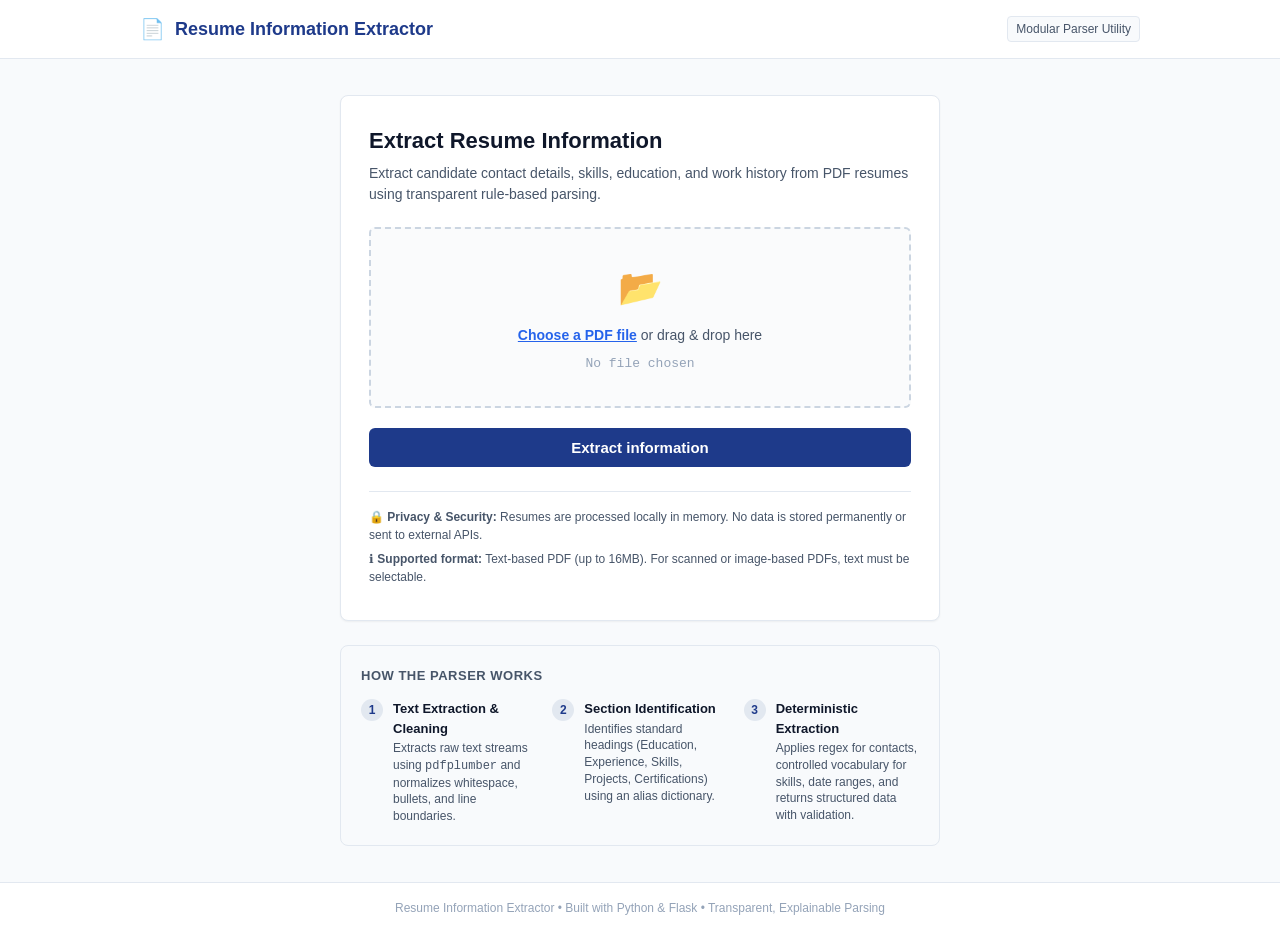
<file: single_file_input_page.html>
<!DOCTYPE html>
<html lang="en">
<head>
    <meta charset="UTF-8">
    <meta name="viewport" content="width=device-width, initial-scale=1.0">
    <title>Resume Information Extractor</title>
    <style>
        /* ==========================================================================
           Resume Information Extractor - Input Web Page Stylesheet
           ========================================================================== */
        :root {
            --bg-page: #f8fafc;
            --bg-card: #ffffff;
            --border-color: #e2e8f0;
            --border-subtle: #cbd5e1;
            --text-primary: #0f172a;
            --text-secondary: #475569;
            --text-muted: #94a3b8;
            --brand-navy: #1e3a8a;
            --brand-navy-dark: #172554;
            --brand-blue: #2563eb;
            --alert-error-bg: #fee2e2;
            --alert-error-text: #991b1b;
            --alert-error-border: #fca5a5;
            --font-sans: -apple-system, BlinkMacSystemFont, "Segoe UI", Roboto, Helvetica, Arial, sans-serif;
            --font-mono: ui-monospace, SFMono-Regular, Menlo, Monaco, Consolas, monospace;
            --shadow-sm: 0 1px 2px 0 rgba(0, 0, 0, 0.05);
            --radius-md: 6px;
            --radius-lg: 8px;
        }

        *, *::before, *::after {
            box-sizing: border-box;
            margin: 0;
            padding: 0;
        }

        body {
            background-color: var(--bg-page);
            color: var(--text-primary);
            font-family: var(--font-sans);
            line-height: 1.5;
            font-size: 15px;
            min-height: 100vh;
            display: flex;
            flex-direction: column;
        }

        /* App Header */
        .app-header {
            background-color: #ffffff;
            border-bottom: 1px solid var(--border-color);
            padding: 14px 24px;
        }

        .header-container {
            max-width: 1000px;
            margin: 0 auto;
            display: flex;
            justify-content: space-between;
            align-items: center;
        }

        .logo-group {
            display: flex;
            align-items: center;
            gap: 10px;
        }

        .logo-icon {
            font-size: 20px;
        }

        .logo-title {
            font-size: 18px;
            font-weight: 600;
            color: var(--brand-navy);
        }

        .header-tag {
            font-size: 12px;
            font-weight: 500;
            color: var(--text-secondary);
            background-color: var(--bg-page);
            border: 1px solid var(--border-color);
            padding: 3px 8px;
            border-radius: 4px;
        }

        /* Main Container */
        .main-container {
            max-width: 640px;
            width: 100%;
            margin: 36px auto;
            padding: 0 20px;
            flex: 1;
        }

        /* Utility Card */
        .utility-card {
            background-color: var(--bg-card);
            border: 1px solid var(--border-color);
            border-radius: var(--radius-lg);
            box-shadow: var(--shadow-sm);
            padding: 28px;
            margin-bottom: 24px;
        }

        .card-header {
            margin-bottom: 22px;
        }

        .card-header h1 {
            font-size: 22px;
            font-weight: 600;
            color: var(--text-primary);
            margin-bottom: 6px;
        }

        .subtitle {
            color: var(--text-secondary);
            font-size: 14px;
        }

        /* Error Banner */
        .alert-error {
            background-color: var(--alert-error-bg);
            color: var(--alert-error-text);
            border: 1px solid var(--alert-error-border);
            padding: 12px 16px;
            border-radius: var(--radius-md);
            margin-bottom: 20px;
            font-size: 14px;
            display: flex;
            align-items: center;
            gap: 10px;
        }

        /* Drag and Drop Zone */
        .drop-zone {
            border: 2px dashed var(--border-subtle);
            border-radius: var(--radius-md);
            padding: 32px 20px;
            text-align: center;
            background-color: #fafbfc;
            cursor: pointer;
            transition: border-color 0.2s, background-color 0.2s;
            position: relative;
            margin-bottom: 20px;
        }

        .drop-zone:hover, .drop-zone.drag-active {
            border-color: var(--brand-blue);
            background-color: #f0f7ff;
        }

        .drop-zone-icon {
            font-size: 36px;
            margin-bottom: 10px;
        }

        .file-label {
            display: block;
            color: var(--text-secondary);
            font-size: 14px;
            margin-bottom: 8px;
            cursor: pointer;
        }

        .file-select-prompt {
            color: var(--brand-blue);
            font-weight: 600;
            text-decoration: underline;
        }

        .file-input {
            position: absolute;
            width: 100%;
            height: 100%;
            top: 0;
            left: 0;
            opacity: 0;
            cursor: pointer;
        }

        .selected-file-name {
            font-size: 13px;
            color: var(--text-muted);
            font-family: var(--font-mono);
        }

        .selected-file-name.has-file {
            color: var(--brand-navy);
            font-weight: 500;
        }

        /* Button */
        .btn-primary {
            display: inline-flex;
            align-items: center;
            justify-content: center;
            width: 100%;
            padding: 11px 18px;
            border-radius: var(--radius-md);
            font-weight: 600;
            font-size: 15px;
            cursor: pointer;
            border: none;
            background-color: var(--brand-navy);
            color: #ffffff;
            transition: background-color 0.15s;
        }

        .btn-primary:hover {
            background-color: var(--brand-navy-dark);
        }

        .btn-primary:disabled {
            background-color: #94a3b8;
            cursor: not-allowed;
        }

        /* Footer Notes */
        .card-footer-notes {
            margin-top: 24px;
            padding-top: 16px;
            border-top: 1px solid var(--border-color);
        }

        .note-text {
            font-size: 12px;
            color: var(--text-secondary);
            line-height: 1.5;
            margin-bottom: 6px;
        }

        /* Methodology Card */
        .methodology-card {
            border: 1px solid var(--border-color);
            border-radius: var(--radius-lg);
            padding: 20px;
        }

        .methodology-card h3 {
            font-size: 13px;
            text-transform: uppercase;
            letter-spacing: 0.5px;
            color: var(--text-secondary);
            margin-bottom: 14px;
        }

        .grid-three {
            display: grid;
            grid-template-columns: 1fr;
            gap: 16px;
        }

        @media (min-width: 600px) {
            .grid-three {
                grid-template-columns: 1fr 1fr 1fr;
            }
        }

        .step-item {
            display: flex;
            gap: 10px;
        }

        .step-num {
            background-color: #e2e8f0;
            color: var(--brand-navy);
            width: 22px;
            height: 22px;
            border-radius: 50%;
            display: flex;
            align-items: center;
            justify-content: center;
            font-size: 12px;
            font-weight: 700;
            flex-shrink: 0;
        }

        .step-body strong {
            display: block;
            font-size: 13px;
            color: var(--text-primary);
            margin-bottom: 2px;
        }

        .step-body p {
            font-size: 12px;
            color: var(--text-secondary);
            line-height: 1.4;
        }

        /* App Footer */
        .app-footer {
            border-top: 1px solid var(--border-color);
            background-color: #ffffff;
            padding: 16px 20px;
            text-align: center;
            font-size: 12px;
            color: var(--text-muted);
            margin-top: auto;
        }
    </style>
</head>
<body>
    <header class="app-header">
        <div class="header-container">
            <div class="logo-group">
                <span class="logo-icon">&#128196;</span>
                <span class="logo-title">Resume Information Extractor</span>
            </div>
            <span class="header-tag">Modular Parser Utility</span>
        </div>
    </header>

    <main class="main-container">
        <div class="utility-card">
            <div class="card-header">
                <h1>Extract Resume Information</h1>
                <p class="subtitle">Extract candidate contact details, skills, education, and work history from PDF resumes using transparent rule-based parsing.</p>
            </div>

            <!-- Upload Form -->
            <form action="/extract" method="post" enctype="multipart/form-data" id="resumeForm">
                <div class="drop-zone" id="dropZone">
                    <div class="drop-zone-icon">&#128194;</div>
                    <label for="resume" class="file-label">
                        <span class="file-select-prompt">Choose a PDF file</span> or drag &amp; drop here
                    </label>
                    <input id="resume" name="resume" type="file" accept=".pdf" required class="file-input">
                    <div class="selected-file-name" id="fileNameDisplay">No file chosen</div>
                </div>

                <button type="submit" class="btn-primary" id="submitBtn">
                    Extract information
                </button>
            </form>

            <div class="card-footer-notes">
                <p class="note-text">&#128274; <strong>Privacy &amp; Security:</strong> Resumes are processed locally in memory. No data is stored permanently or sent to external APIs.</p>
                <p class="note-text">&#8505; <strong>Supported format:</strong> Text-based PDF (up to 16MB). For scanned or image-based PDFs, text must be selectable.</p>
            </div>
        </div>

        <div class="methodology-card">
            <h3>How the parser works</h3>
            <div class="grid-three">
                <div class="step-item">
                    <div class="step-num">1</div>
                    <div class="step-body">
                        <strong>Text Extraction &amp; Cleaning</strong>
                        <p>Extracts raw text streams using <code>pdfplumber</code> and normalizes whitespace, bullets, and line boundaries.</p>
                    </div>
                </div>
                <div class="step-item">
                    <div class="step-num">2</div>
                    <div class="step-body">
                        <strong>Section Identification</strong>
                        <p>Identifies standard headings (Education, Experience, Skills, Projects, Certifications) using an alias dictionary.</p>
                    </div>
                </div>
                <div class="step-item">
                    <div class="step-num">3</div>
                    <div class="step-body">
                        <strong>Deterministic Extraction</strong>
                        <p>Applies regex for contacts, controlled vocabulary for skills, date ranges, and returns structured data with validation.</p>
                    </div>
                </div>
            </div>
        </div>
    </main>

    <footer class="app-footer">
        <p>Resume Information Extractor &bull; Built with Python &amp; Flask &bull; Transparent, Explainable Parsing</p>
    </footer>

    <script>
        const fileInput = document.getElementById('resume');
        const fileNameDisplay = document.getElementById('fileNameDisplay');
        const dropZone = document.getElementById('dropZone');
        const submitBtn = document.getElementById('submitBtn');

        fileInput.addEventListener('change', () => {
            if (fileInput.files.length > 0) {
                const file = fileInput.files[0];
                fileNameDisplay.textContent = `${file.name} (${(file.size / 1024).toFixed(1)} KB)`;
                fileNameDisplay.classList.add('has-file');
            } else {
                fileNameDisplay.textContent = 'No file chosen';
                fileNameDisplay.classList.remove('has-file');
            }
        });

        ['dragenter', 'dragover'].forEach(name => {
            dropZone.addEventListener(name, (e) => {
                e.preventDefault();
                dropZone.classList.add('drag-active');
            }, false);
        });

        ['dragleave', 'drop'].forEach(name => {
            dropZone.addEventListener(name, (e) => {
                e.preventDefault();
                dropZone.classList.remove('drag-active');
            }, false);
        });

        dropZone.addEventListener('drop', (e) => {
            const files = e.dataTransfer.files;
            if (files.length > 0 && files[0].name.toLowerCase().endsWith('.pdf')) {
                fileInput.files = files;
                fileNameDisplay.textContent = `${files[0].name} (${(files[0].size / 1024).toFixed(1)} KB)`;
                fileNameDisplay.classList.add('has-file');
            } else {
                alert('Please select a valid PDF file.');
            }
        });

        document.getElementById('resumeForm').addEventListener('submit', () => {
            submitBtn.textContent = 'Processing PDF...';
            submitBtn.disabled = true;
        });
    </script>
</body>
</html>
</file>
